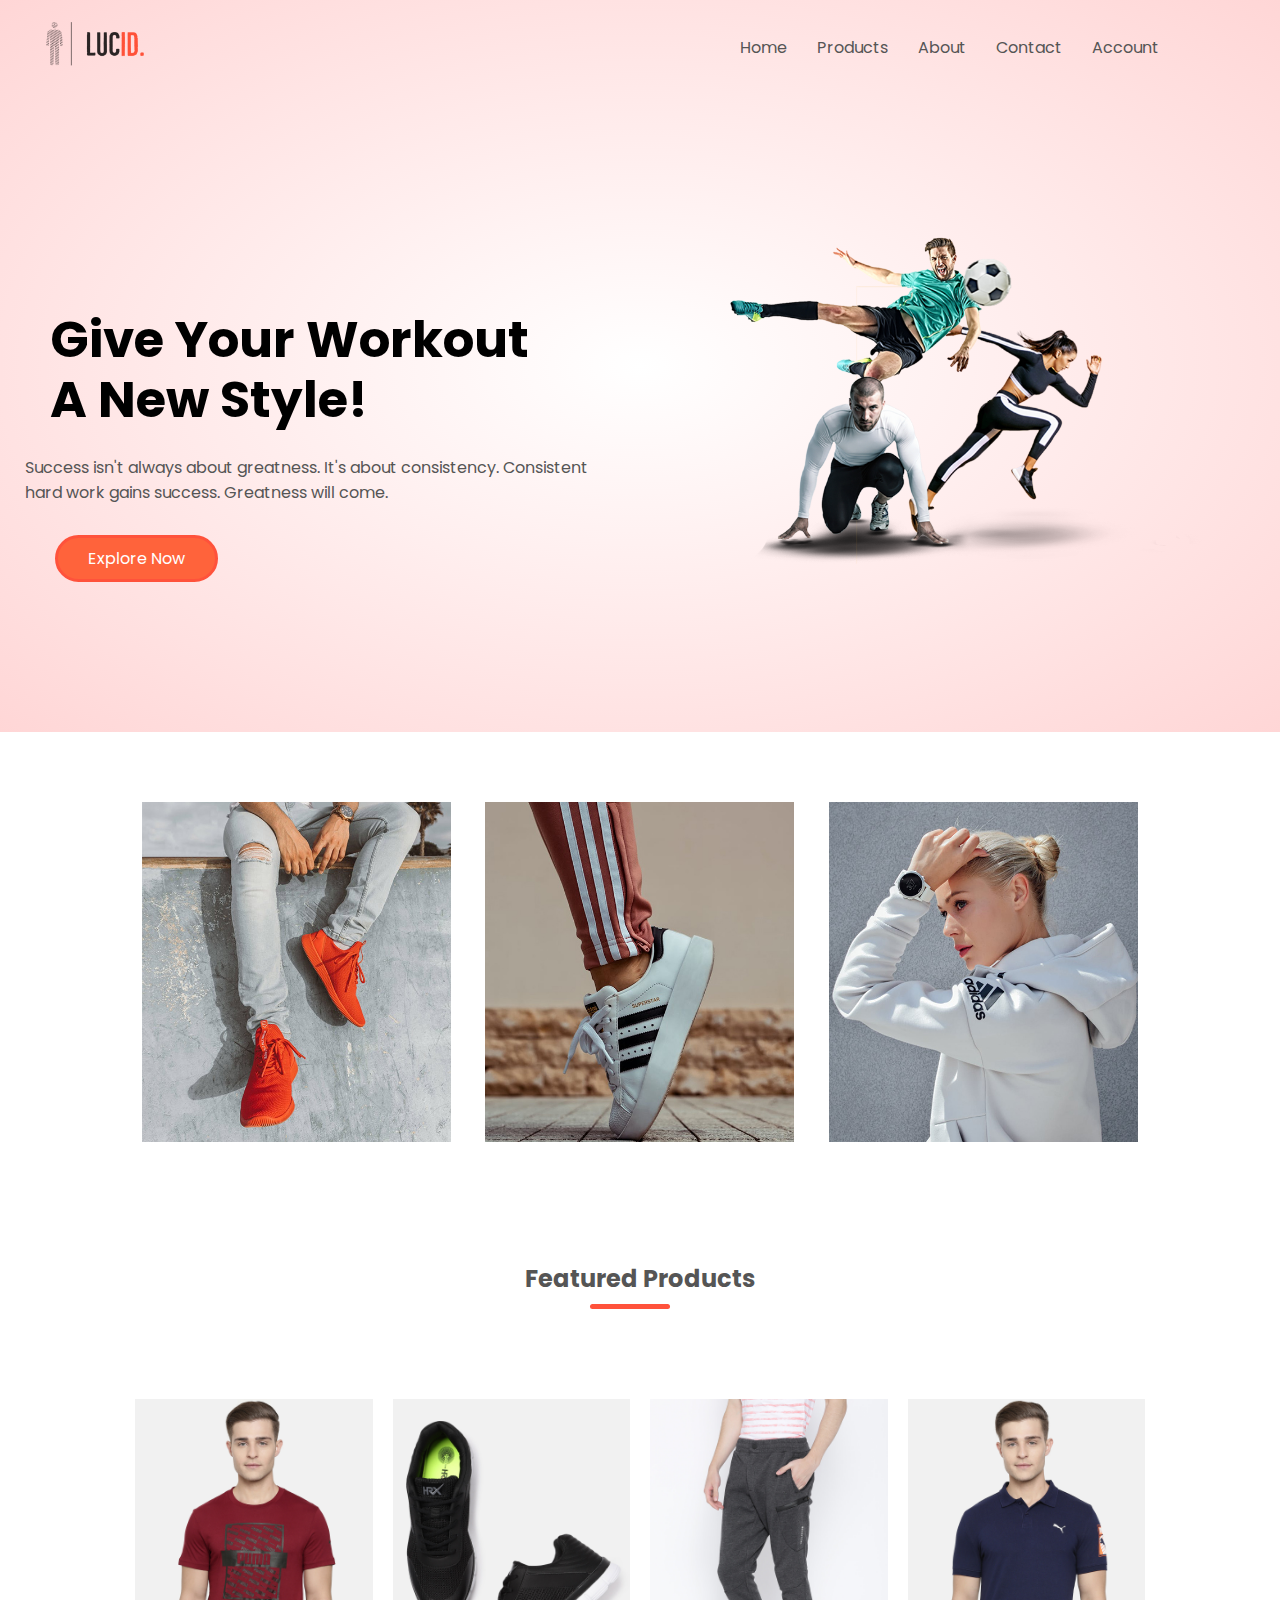
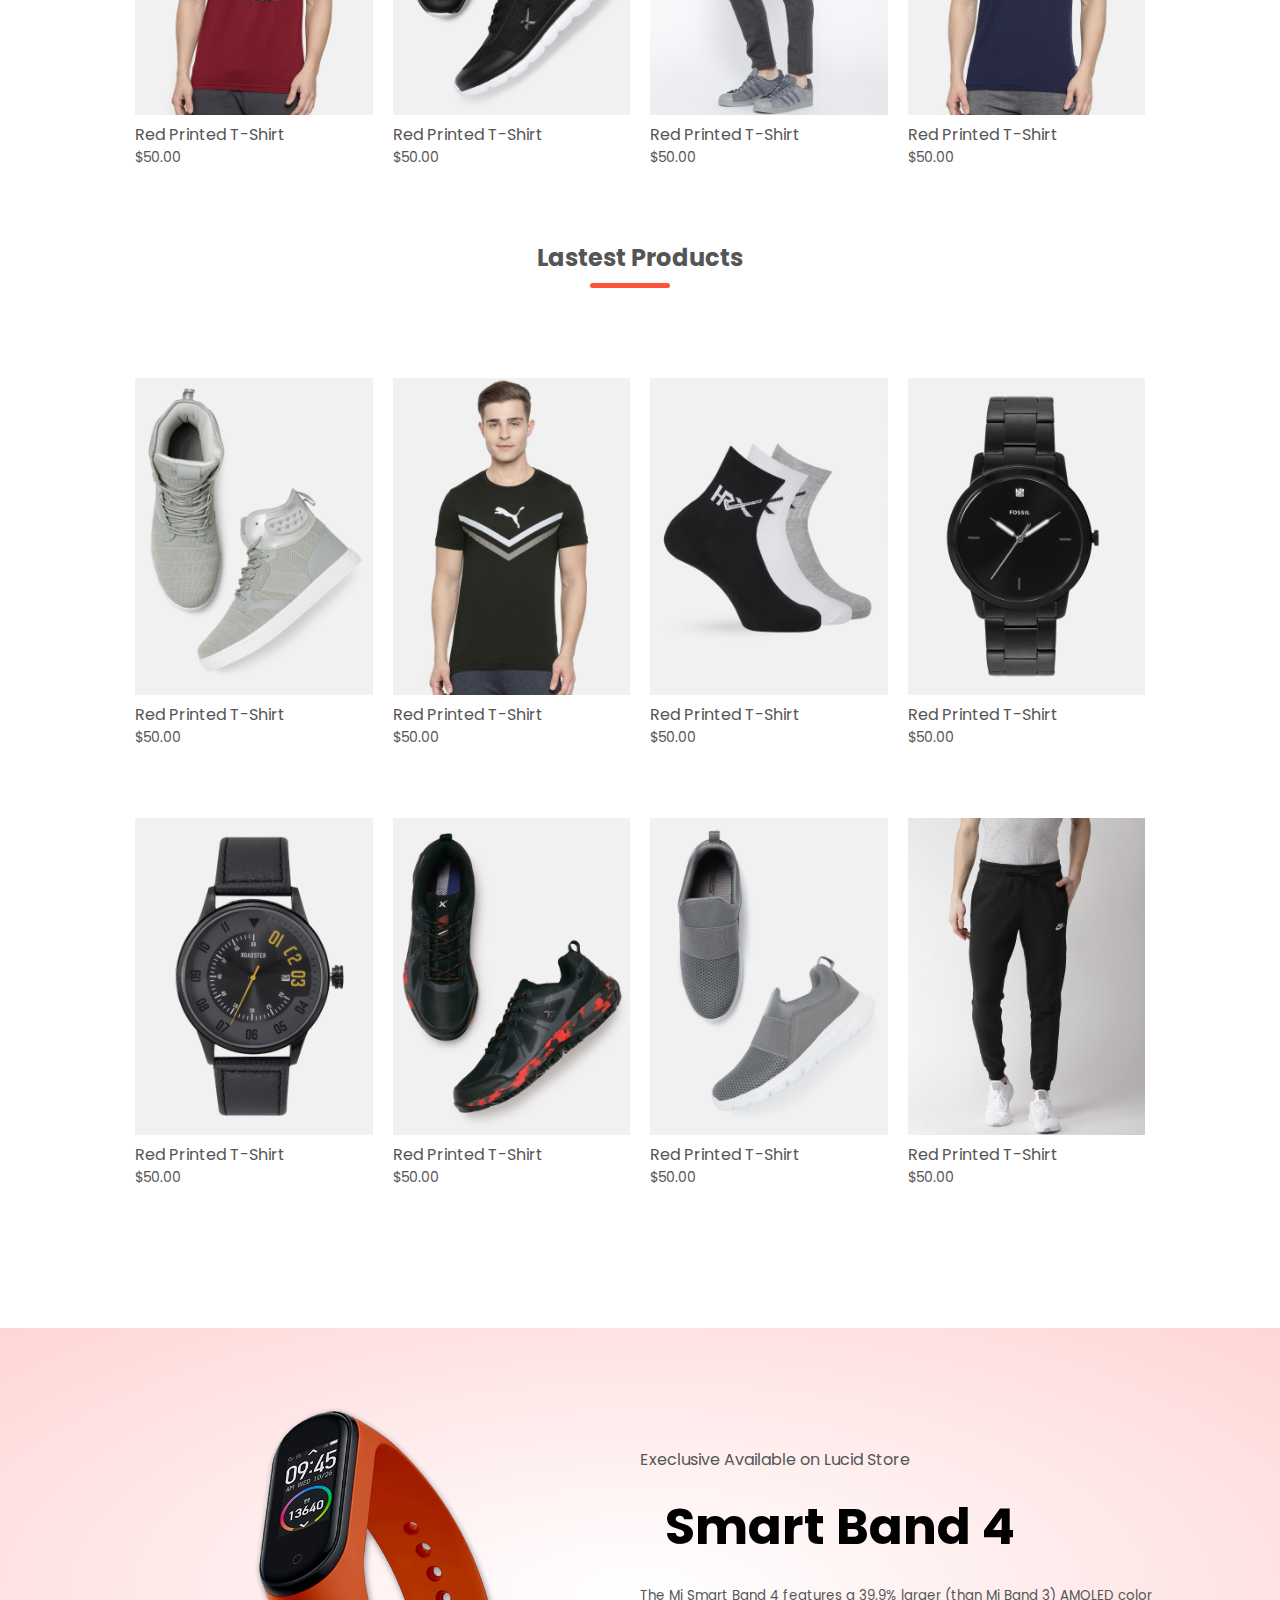
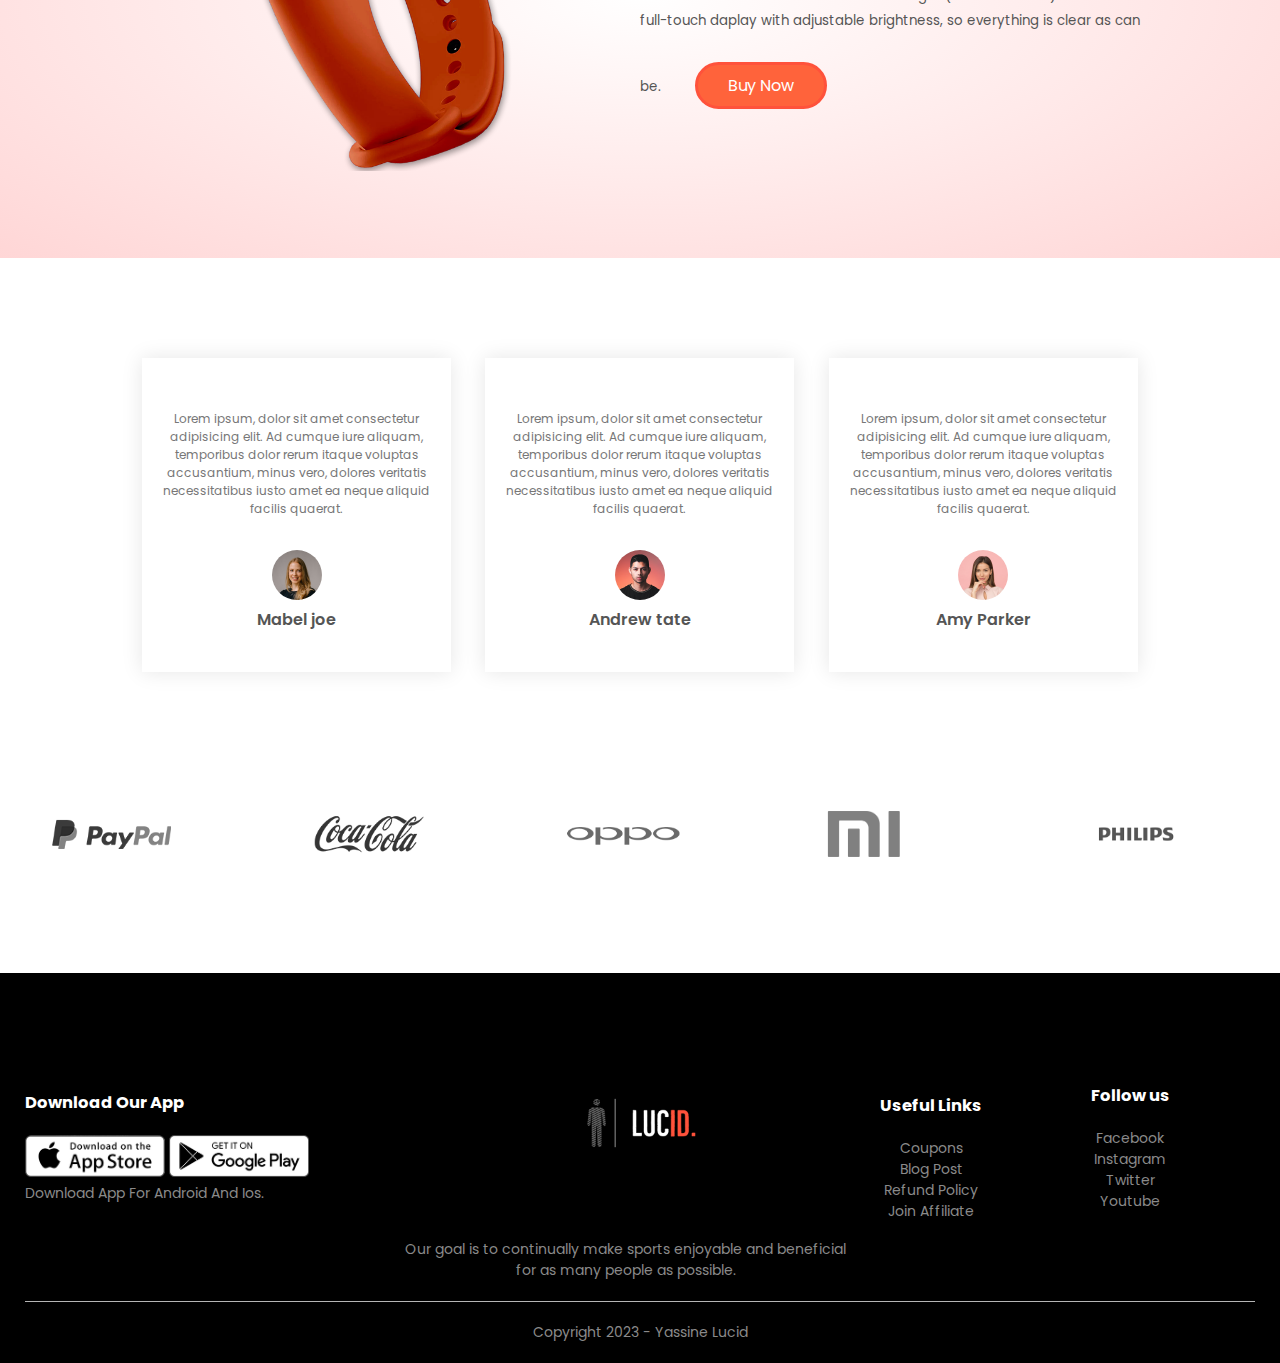
<file: index.html>
<!DOCTYPE html>
<html lang="en">
<head>
  <meta charset="UTF-8">
  <meta http-equiv="X-UA-Compatible" content="IE=edge">
  <meta name="viewport" content="width=device-width, initial-scale=1.0">
  <link rel="stylesheet" href="style.css">
  <link rel="stylesheet" href="https://cdnjs.cloudflare.com/ajax/libs/font-awesome/6.2.1/css/all.min.css" integrity="sha512-MV7K8+y+gLIBoVD59lQIYicR65iaqukzvf/nwasF0nqhPay5w/9lJmVM2hMDcnK1OnMGCdVK+iQrJ7lzPJQd1w==" crossorigin="anonymous" referrerpolicy="no-referrer" />
  <link rel="preconnect" href="https://fonts.googleapis.com"><link rel="preconnect" href="https://fonts.gstatic.com" crossorigin><link href="https://fonts.googleapis.com/css2?family=Josefin+Sans&family=Poppins:ital,wght@0,300;0,400;1,200&display=swap" rel="stylesheet">
  <meta name="vieport" content="width=device-width, initial-scal=1.0">
  <title>LUCID STORE| Ecommerce Website</title>
</head>
<body>
  <div class="header">
  <div class="container">
    <div class="navbar">
      <div class="logo">
        <a href="index.html"><img src="images/Lucid-1 (1) (1).png" alt="LUCID STORE"  class="logo"></a>
      </div>
      <nav>
        <ul id="menuitems">
          <li><a href="index.html">Home</a></li>
          <li><a href="products.html">Products</a></li>
          <li><a href="https://www.youtube.com/watch?v=dQw4w9WgXcQ">About</a></li>
          <li><a href="https://www.youtube.com/watch?v=dQw4w9WgXcQ">Contact</a></li>
          <li><a href="account.html">Account</a></li>
        </ul>
      </nav>
    <a href="cart.html"><i id="cart" class="fa-solid fa-cart-shopping"></i></a>
    <img src="images/menu.png" class="menu-icon" onclick="menutoggle()">

    </div>
    <div class="row">
      <div class="col-2">
        <h1>Give Your Workout <br>A New Style!</h1>
        <p>Success isn't always about greatness. It's about
          consistency. Consistent <br> hard work gains success. Greatness
          will come.</p>
          <a href="" class="btn">Explore Now</a>

      </div>
      <div class="col-2">
        <img src="images/image 1.png" alt="">
      </div>
    </div>
  </div>
</div>
<!--------- featured categories ------------->
<div class="categories">
 <div class="small-container">
  <div class="row">
    <div class="col-3">
      <img src="images/category-1.jpg" alt="">
    </div>
    <div class="col-3">
      <img src="images/category-2.jpg" alt="">
    </div>
    <div class="col-3">
      <img src="images/category-3.jpg" alt="">
    </div>
  </div>
 </div>
</div>
<!--------- featured products ------------->

  <div class="small-container">
    <h2 class="title">Featured Products</h2>
    <div class="row">
      <div class="col-4">
        
        <a href="product-details.html"><img src="images/product-1.jpg" alt=""></a>
        <h4>Red Printed T-Shirt</h4>
        <div class="rating"></div>
        <p>$50.00</p>
        <i class="fa fa-solid fa-star"></i>
        <i class=" fa fa-solid fa-star"></i>
        <i class=" fa fa-solid fa-star"></i>
        <i class="fa fa-solid fa-star"></i>
        <i class="fa fa-regular fa-star"></i>
  
      </div>

    <div class="col-4">
      <img src="images/product-2.jpg" alt="">
      <h4>Red Printed T-Shirt</h4>
      <div class="rating"></div>
      <p>$50.00</p>
      <i class="fa fa-solid fa-star"></i>
      <i class="fa fa-solid fa-star"></i>
      <i class="fa fa-solid fa-star"></i>
      <i class="fa fa-solid fa-star"></i>
      <i class="fa fa-regular fa-star"></i>

    </div>
    <div class="col-4">
      <img src="images/product-3.jpg" alt="">
      <h4>Red Printed T-Shirt</h4>
      <div class="rating"></div>
      <p>$50.00</p>
      <i class="fa fa-solid fa-star"></i>
      <i class="fa fa-solid fa-star"></i>
      <i class="fa fa-solid fa-star"></i>
      <i class="fa fa-solid fa-star"></i>
      <i class="fa fa-regular fa-star"></i>

    </div>
    <div class="col-4">
      <img src="images/product-4.jpg" alt="">
      <h4>Red Printed T-Shirt</h4>
      <div class="rating"></div>
      <p>$50.00</p>
      <i class="fa fa-solid fa-star"></i>
      <i class="fa fa-solid fa-star"></i>
      <i class="fa fa-solid fa-star"></i>
      <i class="fa fa-solid fa-star"></i>
      <i class="fa  fa-regular fa-star"></i>

    </div>
  </div>
  <h2 class="title" >Lastest Products</h2>
  <div class="row">
    <div class="col-4">
      <img src="images/product-5.jpg" alt="">
      <h4>Red Printed T-Shirt</h4>
      <div class="rating"></div>
      <p>$50.00</p>
      <i class="fa fa-solid fa-star"></i>
      <i class=" fa fa-solid fa-star"></i>
      <i class=" fa fa-solid fa-star"></i>
      <i class="fa fa-solid fa-star"></i>
      <i class="fa fa-regular fa-star"></i>

    </div>
    <div class="col-4">
      <img src="images/product-6.jpg" alt="">
      <h4>Red Printed T-Shirt</h4>
      <div class="rating"></div>
      <p>$50.00</p>
      <i class="fa fa-solid fa-star"></i>
      <i class="fa fa-solid fa-star"></i>
      <i class="fa fa-solid fa-star"></i>
      <i class="fa fa-solid fa-star"></i>
      <i class="fa fa-regular fa-star"></i>

    </div>
    <div class="col-4">
      <img src="images/product-7.jpg" alt="">
      <h4>Red Printed T-Shirt</h4>
      <div class="rating"></div>
      <p>$50.00</p>
      <i class="fa fa-solid fa-star"></i>
      <i class="fa fa-solid fa-star"></i>
      <i class="fa fa-solid fa-star"></i>
      <i class="fa fa-solid fa-star"></i>
      <i class="fa fa-regular fa-star"></i>

    </div>
    <div class="col-4">
      <img src="images/product-8.jpg" alt="">
      <h4>Red Printed T-Shirt</h4>
      <div class="rating"></div>
      <p>$50.00</p>
      <i class="fa fa-solid fa-star"></i>
      <i class="fa fa-solid fa-star"></i>
      <i class="fa fa-solid fa-star"></i>
      <i class="fa fa-solid fa-star"></i>
      <i class="fa  fa-regular fa-star"></i>

    </div>
    <div class="row">
      <div class="col-4">
        <img src="images/product-9.jpg" alt="">
        <h4>Red Printed T-Shirt</h4>
        <div class="rating"></div>
        <p>$50.00</p>
        <i class="fa fa-solid fa-star"></i>
        <i class=" fa fa-solid fa-star"></i>
        <i class=" fa fa-solid fa-star"></i>
        <i class="fa fa-solid fa-star"></i>
        <i class="fa fa-regular fa-star"></i>
  
      </div>
      <div class="col-4">
        <img src="images/product-10.jpg" alt="">
        <h4>Red Printed T-Shirt</h4>
        <div class="rating"></div>
        <p>$50.00</p>
        <i class="fa fa-solid fa-star"></i>
        <i class="fa fa-solid fa-star"></i>
        <i class="fa fa-solid fa-star"></i>
        <i class="fa fa-solid fa-star"></i>
        <i class="fa fa-regular fa-star"></i>
  
      </div>
      <div class="col-4">
        <img src="images/product-11.jpg" alt="">
        <h4>Red Printed T-Shirt</h4>
        <div class="rating"></div>
        <p>$50.00</p>
        <i class="fa fa-solid fa-star"></i>
        <i class="fa fa-solid fa-star"></i>
        <i class="fa fa-solid fa-star"></i>
        <i class="fa fa-solid fa-star"></i>
        <i class="fa fa-regular fa-star"></i>
  
      </div>
      <div class="col-4">
        <img src="images/product-12.jpg" alt="">
        <h4>Red Printed T-Shirt</h4>
        <div class="rating"></div>
        <p>$50.00</p>
        <i class="fa fa-solid fa-star"></i>
        <i class="fa fa-solid fa-star"></i>
        <i class="fa fa-solid fa-star"></i>
        <i class="fa fa-solid fa-star"></i>
        <i class="fa  fa-regular fa-star"></i>
  
      </div>
    </div>
  </div>
</div>
<!------offer-------->
<div class="offer">
  <div class="small-container">
    <div class="row">
      <div class="col-2">
        <img src="images/exclusive.png" class="offer-img">
      </div>
      <div class="col-2">
        <p>Execlusive Available on Lucid Store</p>
        <h1>Smart Band 4</h1>
        <small>The Mi Smart Band 4 features a 39.9% larger (than Mi Band 3) AMOLED color
          full-touch daplay with adjustable brightness, so everything is clear as can be.</small>
          <a href=""class="btn">Buy Now <i class="fa-solid fa-arrow-right" id="arrw"></i></a>
     </div>
    </div>
  </div>
</div>
<!----tetimonial------->
<div class="tetimonial">
  <div class="small-container">
    <div class="row">
      <div class="col-3">
        <i class="fa-solid fa-quote-left"></i>
        <p>Lorem ipsum, dolor sit amet consectetur adipisicing elit. Ad cumque iure aliquam, temporibus dolor rerum itaque voluptas accusantium, minus vero, dolores veritatis necessitatibus iusto amet ea neque aliquid facilis quaerat.</p>
        <div class="rating">
        
        <i class="fa fa-solid fa-star"></i>
        <i class="fa fa-solid fa-star"></i>
        <i class="fa fa-solid fa-star"></i>
        <i class="fa fa-solid fa-star"></i>
        <i class="fa  fa-regular fa-star"></i>
      </div>
      <img src="images/user-1.png" alt="">
      <h3>Mabel joe</h3>
      </div>
      <div class="col-3">
        <i class="fa-solid fa-quote-left"></i>
        <p>Lorem ipsum, dolor sit amet consectetur adipisicing elit. Ad cumque iure aliquam, temporibus dolor rerum itaque voluptas accusantium, minus vero, dolores veritatis necessitatibus iusto amet ea neque aliquid facilis quaerat.</p>
        <div class="rating">
        <i class="fa fa-solid fa-star"></i>
        <i class="fa fa-solid fa-star"></i>
        <i class="fa fa-solid fa-star"></i>
        <i class="fa fa-solid fa-star"></i>
        <i class="fa-solid fa-star-half-stroke"></i>
      </div>
      <img src="images/user-2.png" alt="">
      <h3>Andrew tate</h3>
      </div>
      <div class="col-3">
        <i class="fa-solid fa-quote-left"></i>
        <p>Lorem ipsum, dolor sit amet consectetur adipisicing elit. Ad cumque iure aliquam, temporibus dolor rerum itaque voluptas accusantium, minus vero, dolores veritatis necessitatibus iusto amet ea neque aliquid facilis quaerat.</p>
        <div class="rating">
        <i class="fa fa-solid fa-star"></i>
        <i class="fa fa-solid fa-star"></i>
        <i class="fa fa-solid fa-star"></i>
        <i class="fa fa-solid fa-star"></i>
        <i class="fa fa-solid fa-star"></i>
      </div>
      <img src="images/user-3.png" alt="">
      <h3>Amy Parker</h3>
      </div>
      
      </div>
    </div>
  </div>
<!-----brands---->
<div class="brands">
  <div class="smalm-container">
    <div class="row">
      <div class="col-5">
        <img src="images/logo-paypal.png" alt="" class=H>
      </div>
      <div class="col-5">
        <img src="images/logo-coca-cola.png" class="b"  >
      </div>
      <div class="col-5">
        <img src="images/logo-oppo.png" alt="" class="H" >
      </div>
      <div class="col-5">
        <img src="images/xiaomi-33325.png" class="d"   >
      </div>
      <div class="col-5">
        <img src="images/logo-philips.png" class="H"  >
      </div>
    </div>
  </div>
</div>
</div>
<!-------footer-->
<div class="footer">
  <div class="container">
    <div class="row">
      <div class="footer-col-1">
        <h3>Download Our App</h3>
        <div class="app-logo">
          <img src="images/app-store.png" alt="">
          <img src="images/play-store.png" alt="">
        </div>
        <p>Download App For Android And Ios.</p>

      </div>
      <div class="footer-col-2">
        
        <img src="images/Lucid-1 (2).png" width="300px">
        <p>Our goal is to continually make sports enjoyable and beneficial for as many people as possible.</p>

      </div>
      <div class="footer-col-3">
        <h3>Useful Links
        </h3>
        
        <ul>
          <li>Coupons</li>
          <li>Blog Post</li>
          <li>Refund Policy </li>
          <li>Join Affiliate</li>
        </ul>

      </div>
      <div class="footer-col-4">
        <h3>Follow us</h3>
        
        <ul>
          <li>Facebook</li>
          <li>Instagram</li>
          <li>Twitter </li>
          <li>Youtube</li>
        </ul>
      </div>
       <hr width="100%">
      <p class="copyright">Copyright 2023 - Yassine Lucid</p>
    </div>
  </div>

</div>
<!------js toggel menu-->
<script>
  var menuitems = document.getElementById("menuitems");
  menuitems.style.maxHeight ="0px";
  function menutoggle(){
    if (menuitems.style.maxHeight=="0px") {
      menuitems.style.maxHeight ="200px"
      
    }
    else{
      menuitems.style.maxHeight ="0px"
    }
  }
</script>
</body>
</html>
</file>
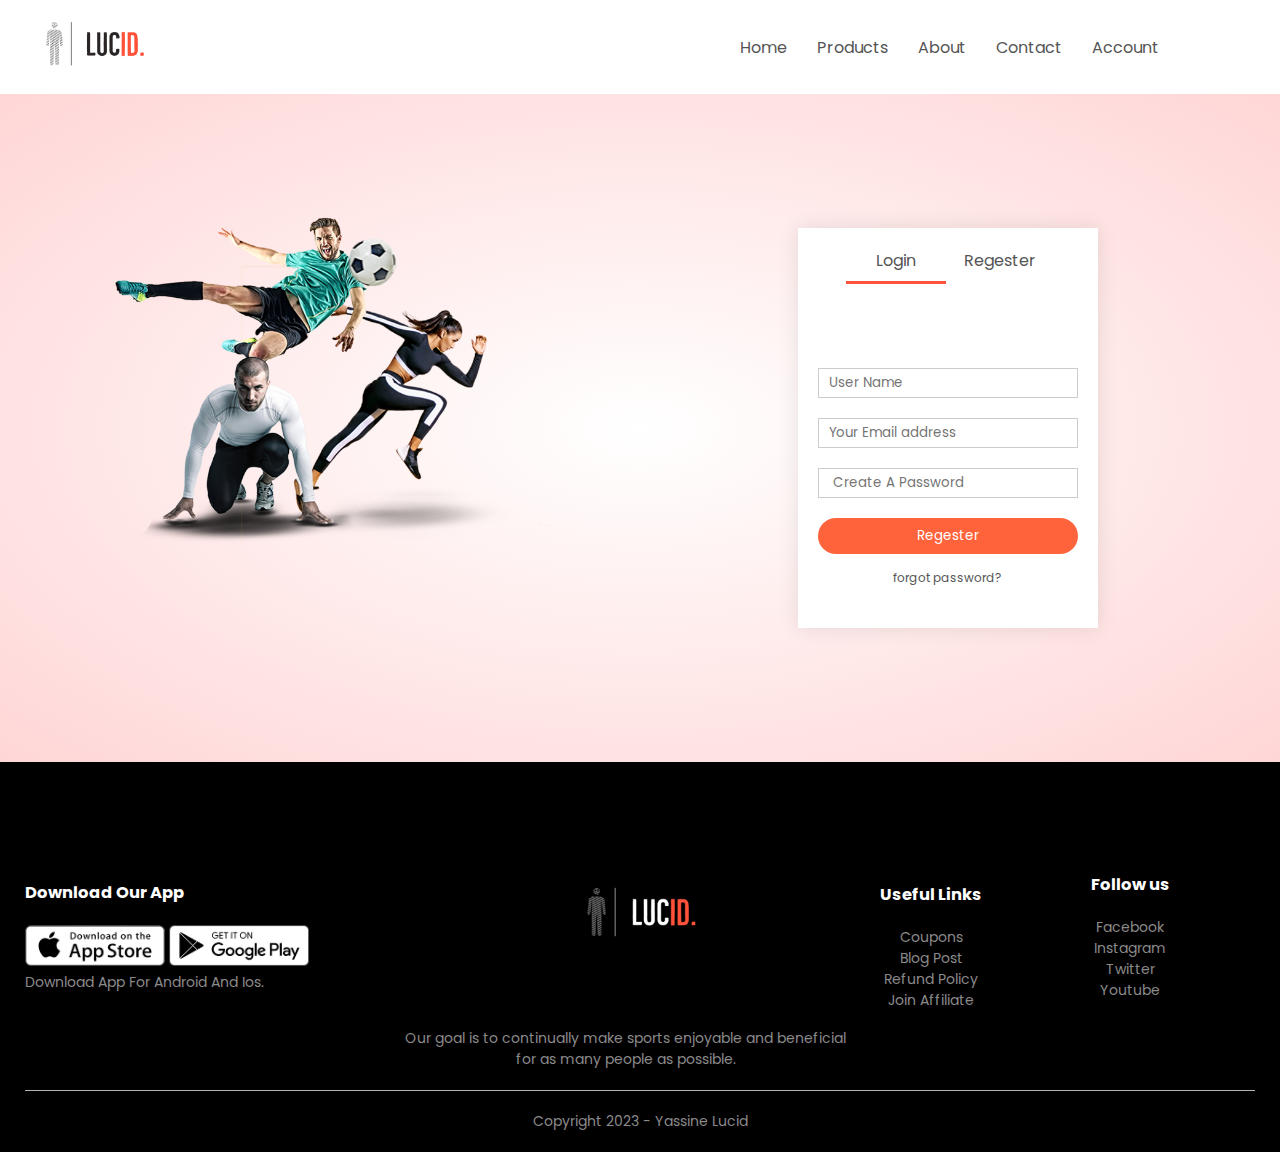
<file: account.html>
<!DOCTYPE html>
<html lang="en">
<head>
  <meta charset="UTF-8">
  <meta http-equiv="X-UA-Compatible" content="IE=edge">
  <meta name="viewport" content="width=device-width, initial-scale=1.0">
  <link rel="stylesheet" href="style.css">
  <link rel="stylesheet" href="https://cdnjs.cloudflare.com/ajax/libs/font-awesome/6.2.1/css/all.min.css" integrity="sha512-MV7K8+y+gLIBoVD59lQIYicR65iaqukzvf/nwasF0nqhPay5w/9lJmVM2hMDcnK1OnMGCdVK+iQrJ7lzPJQd1w==" crossorigin="anonymous" referrerpolicy="no-referrer" />
  <link rel="preconnect" href="https://fonts.googleapis.com"><link rel="preconnect" href="https://fonts.gstatic.com" crossorigin><link href="https://fonts.googleapis.com/css2?family=Josefin+Sans&family=Poppins:ital,wght@0,300;0,400;1,200&display=swap" rel="stylesheet">
  <meta name="vieport" content="width=device-width, initial-scal=1.0">
  <title>All Pruducts| Ecommerce Website</title>
</head>
<body>

  <div class="container">
    <div class="navbar">
      <div class="logo">
        <a href="index.html"><img src="images/Lucid-1 (1) (1).png" alt="LUCID STORE"  class="logo"></a>
      </div>
      <nav>
        <ul id="menuitems">
            <li><a href="index.html">Home</a></li>
            <li><a href="products.html">Products</a></li>
            <li><a href="https://www.youtube.com/watch?v=dQw4w9WgXcQ">About</a></li>
            <li><a href="https://www.youtube.com/watch?v=dQw4w9WgXcQ">Contact</a></li>
            <li><a href="account.html">Account</a></li>
        </ul>
      </nav>
      <a href="cart.html"><i id="cart" class="fa-solid fa-cart-shopping"></i></a>
    <img src="images/menu.png" class="menu-icon" onclick="menutoggle()">

    </div>
    
  </div>
 <!-------account page-->
 <div class="account-page">
    <div class="container">
        <div class="row">
            <div class="col-2">
                <img src="images/image 1.png" alt="">
            </div>
            <div class="col-2">
                <div class="form-container">
                    <div class="form-btn">
                        <span onclick="login()">Login</span>
                        <span onclick="regester()">Regester</span>
                        <hr id="indicator">
                    </div>
                    <form id="Login">
                        <input type="text" placeholder="User Name">
                        <input type="password" placeholder=" Password">
                        <button type="submit" class="btn"> Login</button>
                        <a href="">forgot password?</a>
                    </form>
                    <form id="Regester">
                        <input type="text" placeholder="User Name">
                        <input type="email" placeholder="Your Email address">
                        <input type="password" placeholder=" Create A Password">
                        <button type="submit" class="btn"> Regester</button>
                        <a href="">forgot password?</a>
                    </form>

                </div>
            </div>



        </div>
    </div>
 </div>
  
<!-------footer-->
<div class="footer">
  <div class="container">
    <div class="row">
      <div class="footer-col-1">
        <h3>Download Our App</h3>
        <div class="app-logo">
          <img src="images/app-store.png" alt="">
          <img src="images/play-store.png" alt="">
        </div>
        <p>Download App For Android And Ios.</p>

      </div>
      <div class="footer-col-2">
        
        <img src="images/Lucid-1 (2).png" width="300px">
        <p>Our goal is to continually make sports enjoyable and beneficial for as many people as possible.</p>

      </div>
      <div class="footer-col-3">
        <h3>Useful Links
        </h3>
        
        <ul>
          <li>Coupons</li>
          <li>Blog Post</li>
          <li>Refund Policy </li>
          <li>Join Affiliate</li>
        </ul>

      </div>
      <div class="footer-col-4">
        <h3>Follow us</h3>
        
        <ul>
          <li>Facebook</li>
          <li>Instagram</li>
          <li>Twitter </li>
          <li>Youtube</li>
        </ul>
      </div>
       <hr width="100%">
      <p class="copyright">Copyright 2023 - Yassine Lucid</p>
    </div>
  </div>

</div>
<!------js toggel menu-->
<script>
  var menuitems = document.getElementById("menuitems");
  menuitems.style.maxHeight ="0px";
  function menutoggle(){
    if (menuitems.style.maxHeight=="0px") {
      menuitems.style.maxHeight ="200px"
      
    }
    else{
      menuitems.style.maxHeight ="0px"
    }
  }
</script>
<!------js for product gallery-->
<script>
    var productsImg = document.getElementById("productsImg");
    var smallImg = document.getElementsByClassName("small-img");
    smallImg[0].onclick = function()
    {
        productsImg.src = smallImg[0].src;
    }
    smallImg[1].onclick = function()
    {
        productsImg.src = smallImg[1].src;
    }
    smallImg[2].onclick = function()
    {
        productsImg.src = smallImg[2].src;

    }
    smallImg[3].onclick = function()
    {
        productsImg.src = smallImg[3].src;
    }
    
    
</script>
<!-----js toggel form-->
<script>
    var LoginForm = document.getElementById("Login");
    var RegForm = document.getElementById("Regester");
    var Indicator = document.getElementById("indicator");
        function regester(){
            RegForm.style.transform = "translateX(0px)"
            LoginForm.style.transform = "translateX(0px)"
            Indicator.style.transform = "translateX(100px)"
        }
        function login(){
            RegForm.style.transform = "translateX(300px)"
            LoginForm.style.transform = "translateX(300px)"
            Indicator.style.transform = "translateX(0px)"
        }

</script>
</body>
</html>
</file>
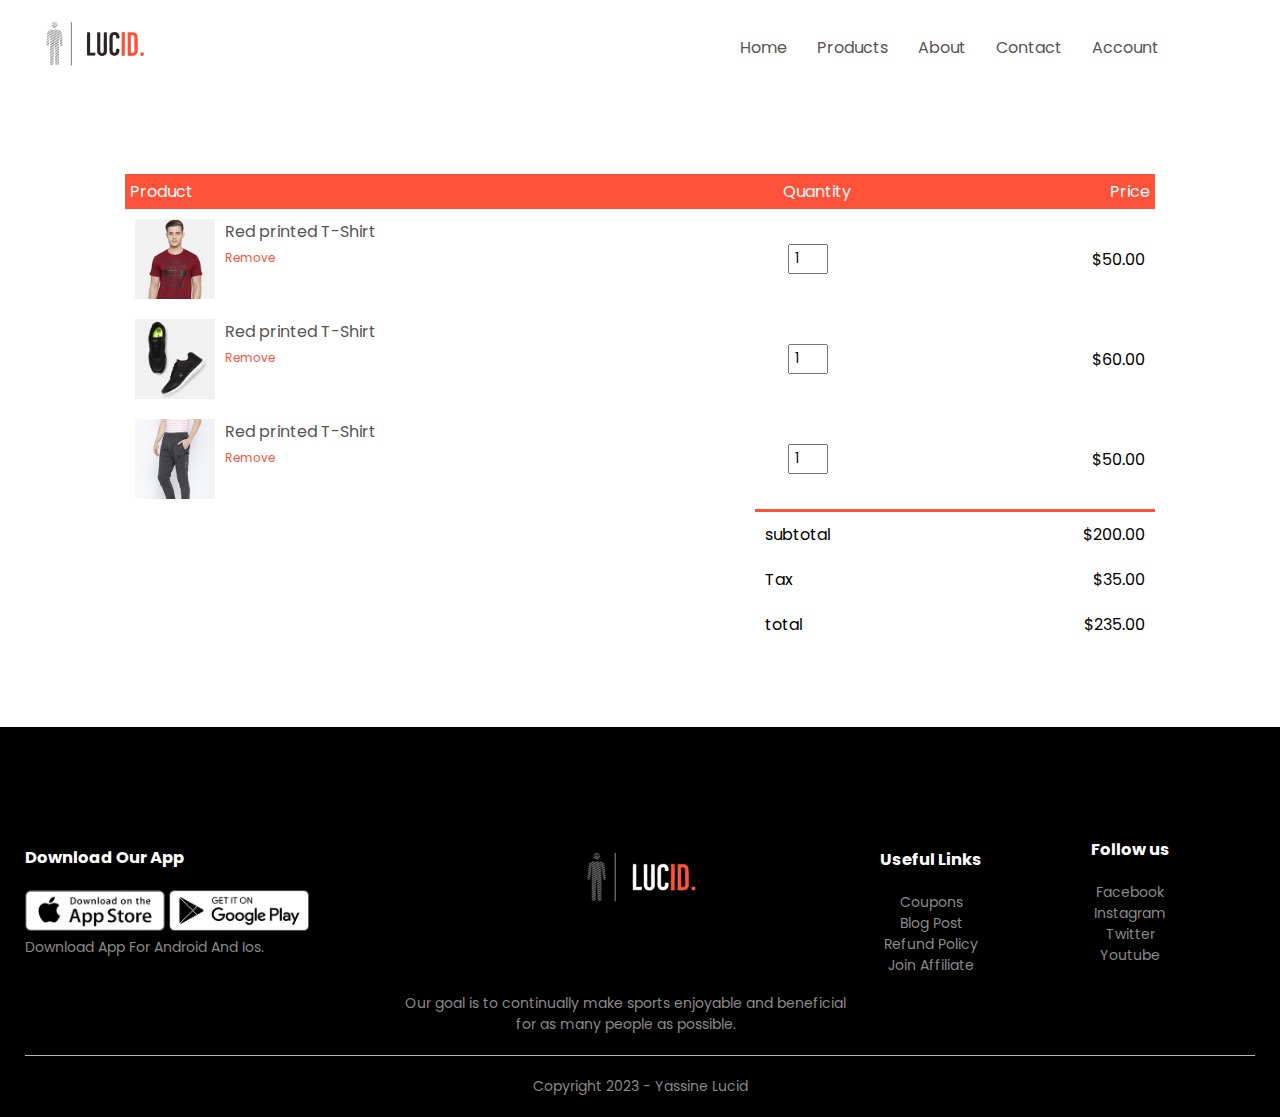
<file: cart.html>
<!DOCTYPE html>
<html lang="en">
<head>
  <meta charset="UTF-8">
  <meta http-equiv="X-UA-Compatible" content="IE=edge">
  <meta name="viewport" content="width=device-width, initial-scale=1.0">
  <link rel="stylesheet" href="style.css">
  <link rel="stylesheet" href="https://cdnjs.cloudflare.com/ajax/libs/font-awesome/6.2.1/css/all.min.css" integrity="sha512-MV7K8+y+gLIBoVD59lQIYicR65iaqukzvf/nwasF0nqhPay5w/9lJmVM2hMDcnK1OnMGCdVK+iQrJ7lzPJQd1w==" crossorigin="anonymous" referrerpolicy="no-referrer" />
  <link rel="preconnect" href="https://fonts.googleapis.com"><link rel="preconnect" href="https://fonts.gstatic.com" crossorigin><link href="https://fonts.googleapis.com/css2?family=Josefin+Sans&family=Poppins:ital,wght@0,300;0,400;1,200&display=swap" rel="stylesheet">
  <meta name="vieport" content="width=device-width, initial-scal=1.0">
  <title>All Pruducts| Ecommerce Website</title>
</head>
<body>

  <div class="container">
    <div class="navbar">
      <div class="logo">
        <a href="index.html"><img src="/images/Lucid-1 (1) (1).png" alt="LUCID STORE"  class="logo"></a>
      </div>
      <nav>
        <ul id="menuitems">
            <li><a href="index.html">Home</a></li>
            <li><a href="products.html">Products</a></li>
            <li><a href="https://www.youtube.com/watch?v=dQw4w9WgXcQ">About</a></li>
            <li><a href="https://www.youtube.com/watch?v=dQw4w9WgXcQ">Contact</a></li>
            <li><a href="account.html">Account</a></li>
      </nav>
      <a href="cart.html"><i id="cart" class="fa-solid fa-cart-shopping"></i></a>
    <img src="images/menu.png" class="menu-icon" onclick="menutoggle()">

    </div>
    
  </div>
  <!-------cart details-->
  <div class="small-container cart-page">
    <table>
        <tr>
            <th>Product</th>
            <th>Quantity</th>
            <th>Price</th>
        </tr>
        <tr>
            <td>
                <div class="cart-info">
                    <img src="images/buy-1.jpg" alt="">
                    <div>
                        <p>Red printed T-Shirt</p>
                        <a href="">Remove</a>
                    </div>
                </div>
            </td>
            <td> <input type="number" value="1"></td>
            <td>$50.00</td>
        </tr>
        <tr>
            <td>
                <div class="cart-info">
                    <img src="images/buy-2.jpg" alt="">
                    <div>
                        <p>Red printed T-Shirt</p>
                        <a href="">Remove</a>
                    </div>
                </div>
            </td>
            <td> <input type="number" value="1"></td>
            <td>$60.00</td>
        </tr>
        <tr>
            <td>
                <div class="cart-info">
                    <img src="images/buy-3.jpg" alt="">
                    <div>
                        <p>Red printed T-Shirt</p>
                        <a href="">Remove</a>
                    </div>
                </div>
            </td>
            <td> <input type="number" value="1"></td>
            <td>$50.00</td>
        </tr>
    </table>
    <div class="total-prix">
        <table>
            <tr>
                <td>subtotal</td>
                <td>$200.00</td>
            </tr>
            <tr>
                <td>Tax</td>
                <td>$35.00</td>
            </tr>
            <tr>
                <td>total</td>
                <td>$235.00</td>
            </tr>
        </table>

    </div>
  </div>
  
<!-------footer-->
<div class="footer">
  <div class="container">
    <div class="row">
      <div class="footer-col-1">
        <h3>Download Our App</h3>
        <div class="app-logo">
          <img src="images/app-store.png" alt="">
          <img src="images/play-store.png" alt="">
        </div>
        <p>Download App For Android And Ios.</p>

      </div>
      <div class="footer-col-2">
        
        <img src="images/Lucid-1 (2).png" width="300px">
        <p>Our goal is to continually make sports enjoyable and beneficial for as many people as possible.</p>

      </div>
      <div class="footer-col-3">
        <h3>Useful Links
        </h3>
        
        <ul>
          <li>Coupons</li>
          <li>Blog Post</li>
          <li>Refund Policy </li>
          <li>Join Affiliate</li>
        </ul>

      </div>
      <div class="footer-col-4">
        <h3>Follow us</h3>
        
        <ul>
          <li>Facebook</li>
          <li>Instagram</li>
          <li>Twitter </li>
          <li>Youtube</li>
        </ul>
      </div>
       <hr width="100%">
      <p class="copyright">Copyright 2023 - Yassine Lucid</p>
    </div>
  </div>

</div>
<!------js toggel menu-->
<script>
  var menuitems = document.getElementById("menuitems");
  menuitems.style.maxHeight ="0px";
  function menutoggle(){
    if (menuitems.style.maxHeight=="0px") {
      menuitems.style.maxHeight ="200px"
      
    }
    else{
      menuitems.style.maxHeight ="0px"
    }
  }
</script>
<!------js for product gallery-->
<script>
    var productsImg = document.getElementById("productsImg");
    var smallImg = document.getElementsByClassName("small-img");
    smallImg[0].onclick = function()
    {
        productsImg.src = smallImg[0].src;
    }
    smallImg[1].onclick = function()
    {
        productsImg.src = smallImg[1].src;
    }
    smallImg[2].onclick = function()
    {
        productsImg.src = smallImg[2].src;

    }
    smallImg[3].onclick = function()
    {
        productsImg.src = smallImg[3].src;
    }
    
    
</script>
</body>
</html>
</file>
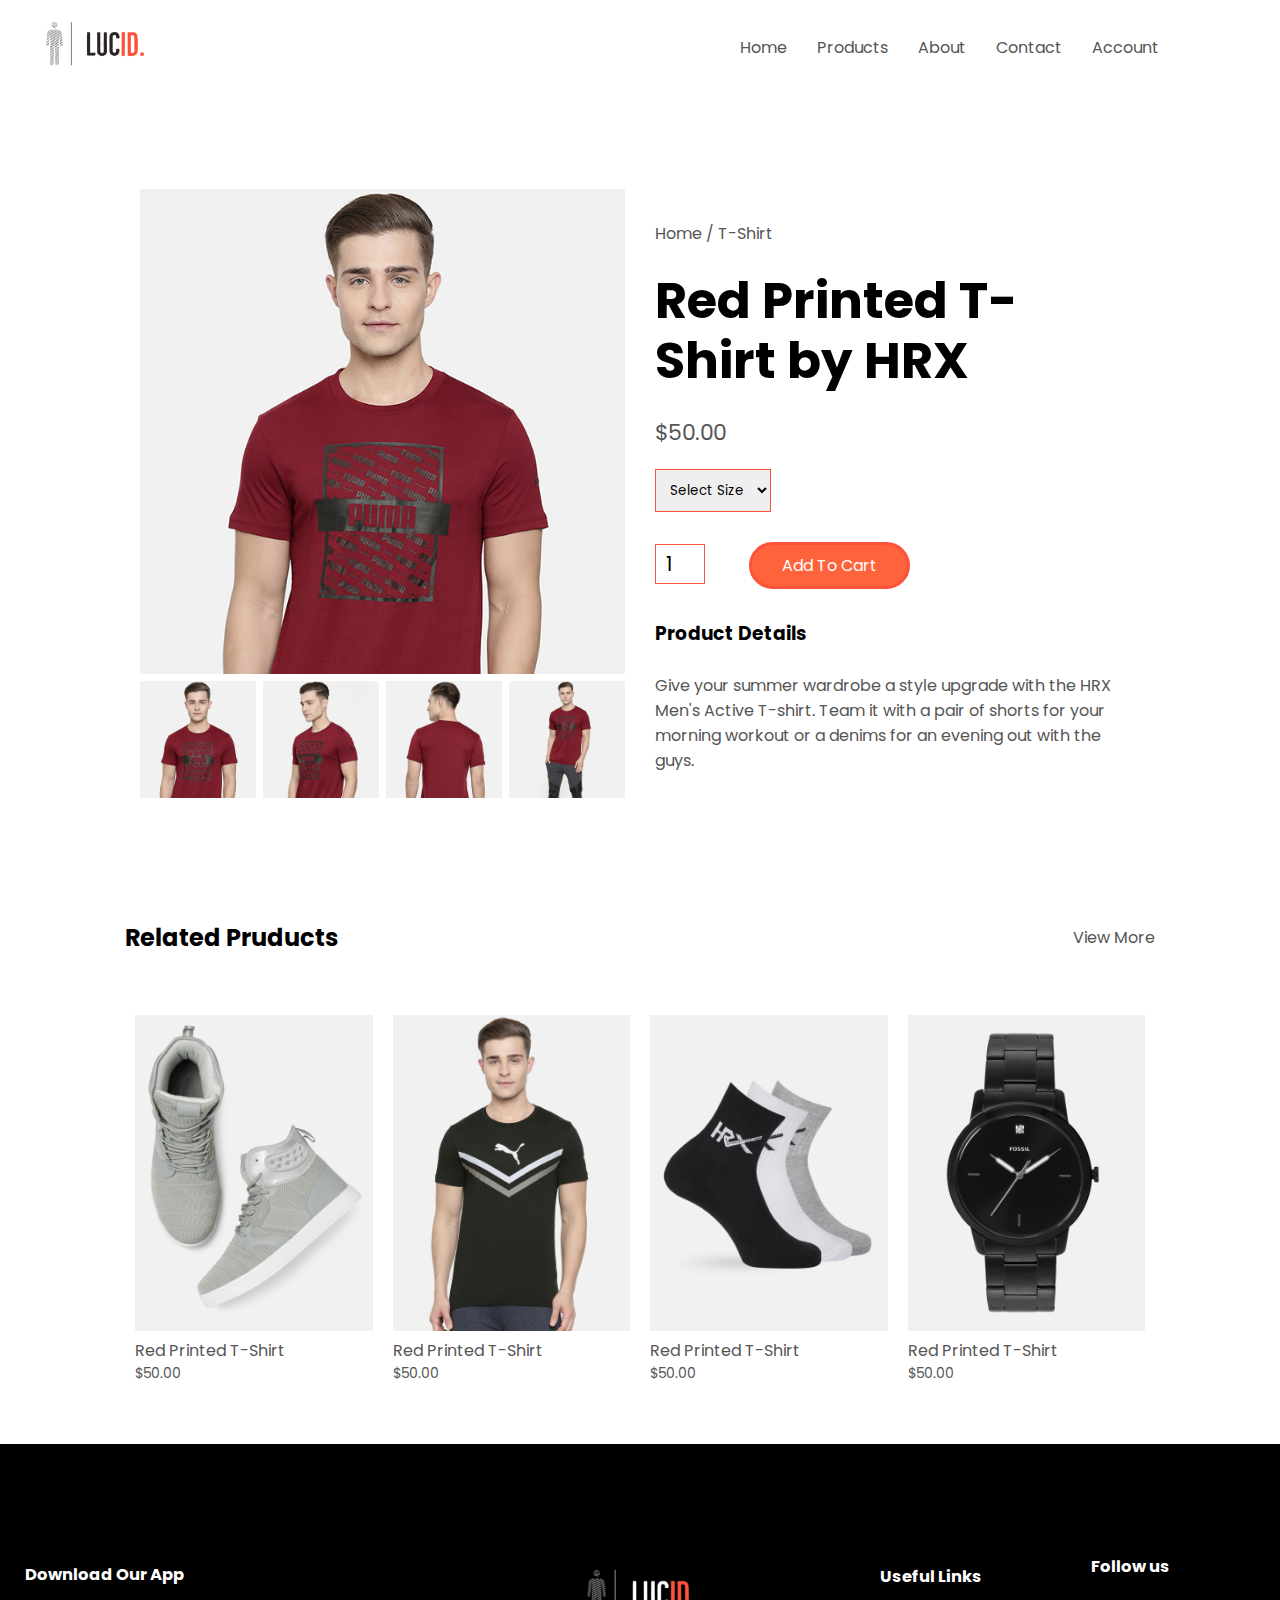
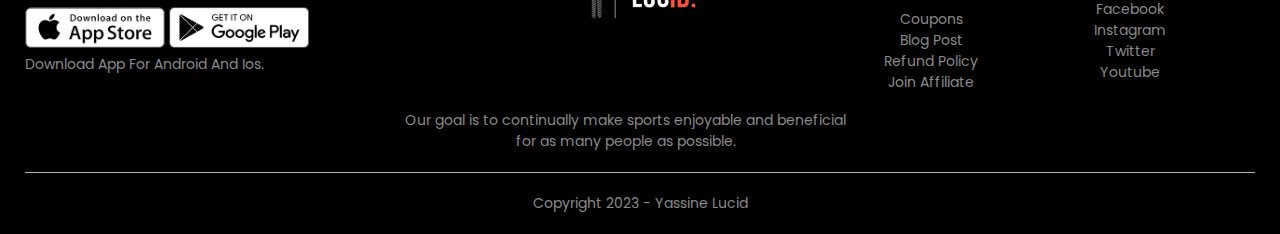
<file: product-details.html>
<!DOCTYPE html>
<html lang="en">
<head>
  <meta charset="UTF-8">
  <meta http-equiv="X-UA-Compatible" content="IE=edge">
  <meta name="viewport" content="width=device-width, initial-scale=1.0">
  <link rel="stylesheet" href="style.css">
  <link rel="stylesheet" href="https://cdnjs.cloudflare.com/ajax/libs/font-awesome/6.2.1/css/all.min.css" integrity="sha512-MV7K8+y+gLIBoVD59lQIYicR65iaqukzvf/nwasF0nqhPay5w/9lJmVM2hMDcnK1OnMGCdVK+iQrJ7lzPJQd1w==" crossorigin="anonymous" referrerpolicy="no-referrer" />
  <link rel="preconnect" href="https://fonts.googleapis.com"><link rel="preconnect" href="https://fonts.gstatic.com" crossorigin><link href="https://fonts.googleapis.com/css2?family=Josefin+Sans&family=Poppins:ital,wght@0,300;0,400;1,200&display=swap" rel="stylesheet">
  <meta name="vieport" content="width=device-width, initial-scal=1.0">
  <title>All Pruducts| Ecommerce Website</title>
</head>
<body>

  <div class="container">
    <div class="navbar">
      <div class="logo">
        <a href="index.html"><img src="images/Lucid-1 (1) (1).png" alt="LUCID STORE"  class="logo"></a>
      </div>
      <nav>
        <ul id="menuitems">
            <li><a href="/index.html">Home</a></li>
            <li><a href="products.html">Products</a></li>
            <li><a href="https://www.youtube.com/watch?v=dQw4w9WgXcQ">About</a></li>
            <li><a href="https://www.youtube.com/watch?v=dQw4w9WgXcQ">Contact</a></li>
            <li><a href="account.html">Account</a></li>
        </ul>
      </nav>
      <a href="cart.html"><i id="cart" class="fa-solid fa-cart-shopping"></i></a>
    <img src="images/menu.png" class="menu-icon" onclick="menutoggle()">

    </div>
    
  </div>
  <!--------------product details------------->
  <div class="small-container single-product">
    <div class="row">
        <div class="col-2">
            <img src="images/gallery-1.jpg" width="100%" id="productsImg">
            <div class="small-img-row">
                <div class="small-img-col">
                    <img src="images/gallery-1.jpg" width="100%" class="small-img">

                </div>
                <div class="small-img-col">
                    <img src="images/gallery-2.jpg" width="100%" class="small-img">
                </div>
                <div class="small-img-col">
                    <img src="images/gallery-3.jpg" width="100%" class="small-img"> 
                </div>
                <div class="small-img-col">
                    <img src="images/gallery-4.jpg" width="100%" class="small-img">
                </div>

            </div>
        </div>
        <div class="col-2">
            <p>Home / T-Shirt</p>
            <h1>Red Printed T-Shirt by HRX</h1>
            <h4>$50.00</h4>
            <select >
                <option >Select Size</option>
                <option >XXL</option>
                <option >XL</option>
                <option >Larg</option>
                <option >Medium</option>
                <option >Small</option>
            </select>
            <input type="number" value="1">
            <a href="" class="btn">Add To Cart</a>
            <h3>Product Details</h3><i class="fa-solid fa-indent"></i>
            <p>Give your summer wardrobe a style upgrade with the HRX
                Men's Active T-shirt. Team it with a pair of shorts for
                your morning workout or a denims for an evening out with the guys.</p>
            
                
        </div>
    </div>
  </div>
  <!------title-->
  <div class="small-container">
    <div class="row row-2">
        <h2>Related Pruducts</h2>
        <p>View More</p>
    </div>
  </div>
  <!------pruduct-->


<div class="small-container">

    <div class="row">
        <div class="col-4">
          <img src="images/product-5.jpg" alt="">
          <h4>Red Printed T-Shirt</h4>
          <div class="rating"></div>
          <p>$50.00</p>
          <i class="fa fa-solid fa-star"></i>
          <i class=" fa fa-solid fa-star"></i>
          <i class=" fa fa-solid fa-star"></i>
          <i class="fa fa-solid fa-star"></i>
          <i class="fa fa-regular fa-star"></i>
    
        </div>
        <div class="col-4">
          <img src="images/product-6.jpg" alt="">
          <h4>Red Printed T-Shirt</h4>
          <div class="rating"></div>
          <p>$50.00</p>
          <i class="fa fa-solid fa-star"></i>
          <i class="fa fa-solid fa-star"></i>
          <i class="fa fa-solid fa-star"></i>
          <i class="fa fa-solid fa-star"></i>
          <i class="fa fa-regular fa-star"></i>
    
        </div>
        <div class="col-4">
          <img src="images/product-7.jpg" alt="">
          <h4>Red Printed T-Shirt</h4>
          <div class="rating"></div>
          <p>$50.00</p>
          <i class="fa fa-solid fa-star"></i>
          <i class="fa fa-solid fa-star"></i>
          <i class="fa fa-solid fa-star"></i>
          <i class="fa fa-solid fa-star"></i>
          <i class="fa fa-regular fa-star"></i>
    
        </div>
        <div class="col-4">
          <img src="images/product-8.jpg" alt="">
          <h4>Red Printed T-Shirt</h4>
          <div class="rating"></div>
          <p>$50.00</p>
          <i class="fa fa-solid fa-star"></i>
          <i class="fa fa-solid fa-star"></i>
          <i class="fa fa-solid fa-star"></i>
          <i class="fa fa-solid fa-star"></i>
          <i class="fa  fa-regular fa-star"></i>
    
        </div>
      
      </div>
 
</div>
<!-------footer-->
<div class="footer">
  <div class="container">
    <div class="row">
      <div class="footer-col-1">
        <h3>Download Our App</h3>
        <div class="app-logo">
          <img src="images/app-store.png" alt="">
          <img src="images/play-store.png" alt="">
        </div>
        <p>Download App For Android And Ios.</p>

      </div>
      <div class="footer-col-2">
        
        <img src="images/Lucid-1 (2).png" width="300px">
        <p>Our goal is to continually make sports enjoyable and beneficial for as many people as possible.</p>

      </div>
      <div class="footer-col-3">
        <h3>Useful Links
        </h3>
        
        <ul>
          <li>Coupons</li>
          <li>Blog Post</li>
          <li>Refund Policy </li>
          <li>Join Affiliate</li>
        </ul>

      </div>
      <div class="footer-col-4">
        <h3>Follow us</h3>
        
        <ul>
          <li>Facebook</li>
          <li>Instagram</li>
          <li>Twitter </li>
          <li>Youtube</li>
        </ul>
      </div>
       <hr width="100%">
      <p class="copyright">Copyright 2023 - Yassine Lucid</p>
    </div>
  </div>

</div>
<!------js toggel menu-->
<script>
  var menuitems = document.getElementById("menuitems");
  menuitems.style.maxHeight ="0px";
  function menutoggle(){
    if (menuitems.style.maxHeight=="0px") {
      menuitems.style.maxHeight ="200px"
      
    }
    else{
      menuitems.style.maxHeight ="0px"
    }
  }
</script>
<!------js for product gallery-->
<script>
    var productsImg = document.getElementById("productsImg");
    var smallImg = document.getElementsByClassName("small-img");
    smallImg[0].onclick = function()
    {
        productsImg.src = smallImg[0].src;
    }
    smallImg[1].onclick = function()
    {
        productsImg.src = smallImg[1].src;
    }
    smallImg[2].onclick = function()
    {
        productsImg.src = smallImg[2].src;

    }
    smallImg[3].onclick = function()
    {
        productsImg.src = smallImg[3].src;
    }
    
    
</script>
</body>
</html>
</file>
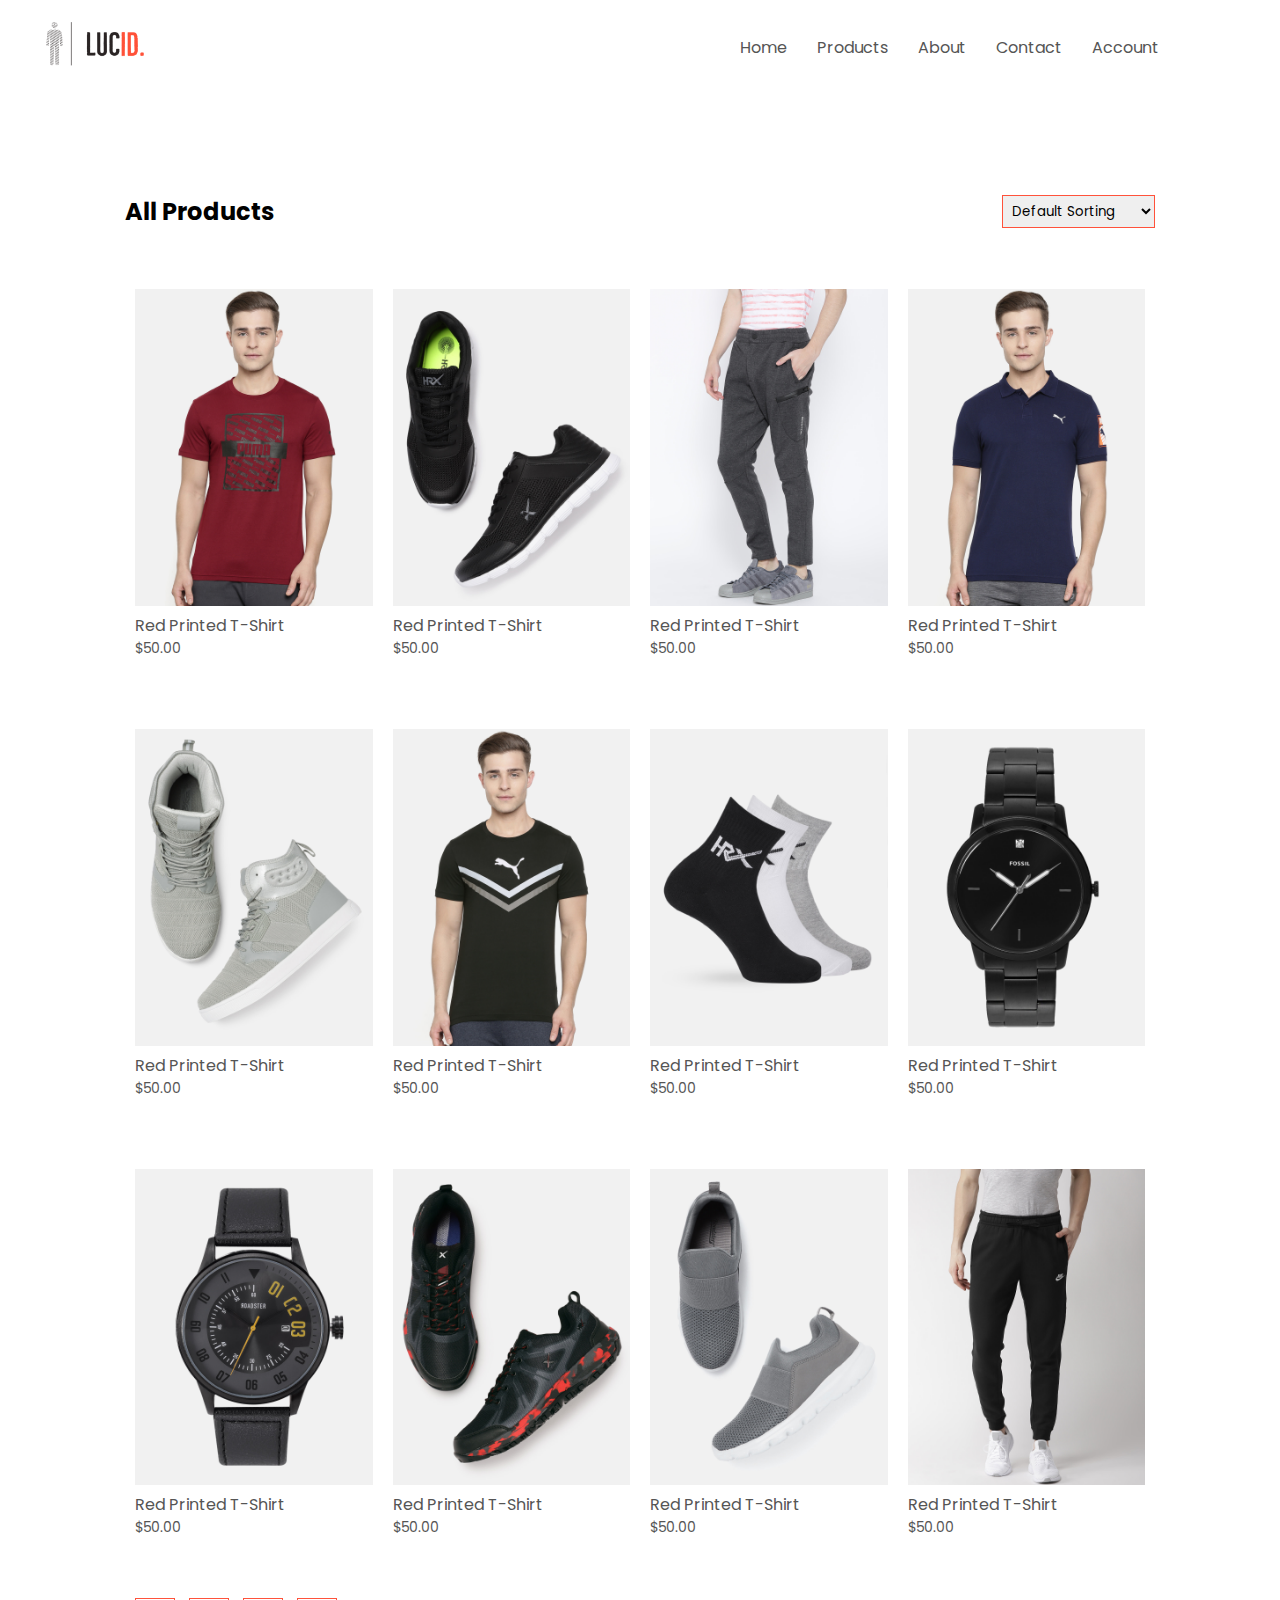
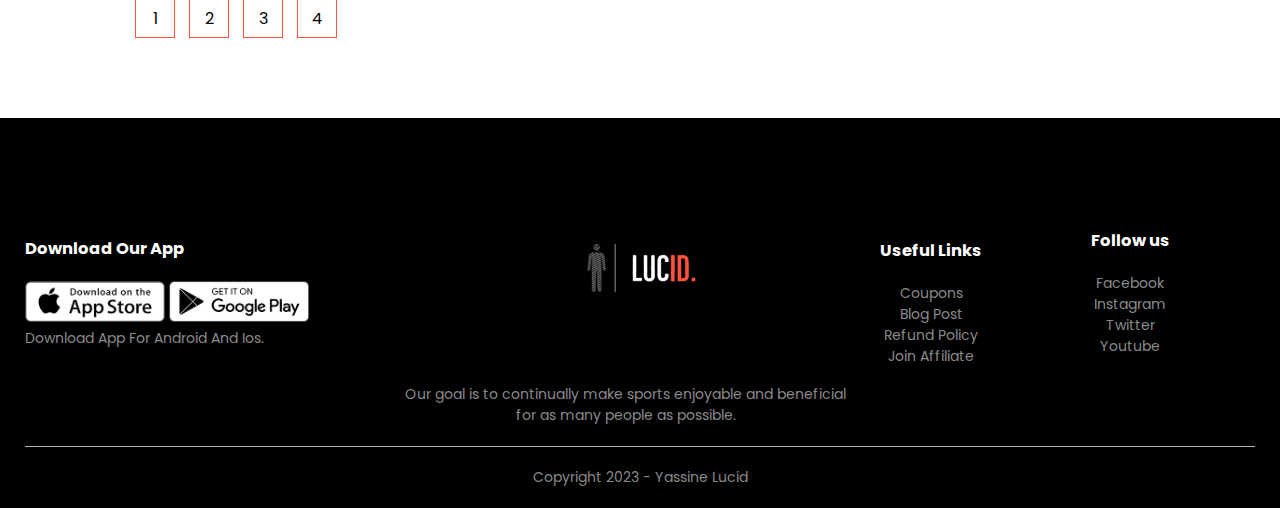
<file: products.html>
<!DOCTYPE html>
<html lang="en">
<head>
  <meta charset="UTF-8">
  <meta http-equiv="X-UA-Compatible" content="IE=edge">
  <meta name="viewport" content="width=device-width, initial-scale=1.0">
  <link rel="stylesheet" href="style.css">
  <link rel="stylesheet" href="https://cdnjs.cloudflare.com/ajax/libs/font-awesome/6.2.1/css/all.min.css" integrity="sha512-MV7K8+y+gLIBoVD59lQIYicR65iaqukzvf/nwasF0nqhPay5w/9lJmVM2hMDcnK1OnMGCdVK+iQrJ7lzPJQd1w==" crossorigin="anonymous" referrerpolicy="no-referrer" />
  <link rel="preconnect" href="https://fonts.googleapis.com"><link rel="preconnect" href="https://fonts.gstatic.com" crossorigin><link href="https://fonts.googleapis.com/css2?family=Josefin+Sans&family=Poppins:ital,wght@0,300;0,400;1,200&display=swap" rel="stylesheet">
  <meta name="vieport" content="width=device-width, initial-scal=1.0">
  <title>All Pruducts| Ecommerce Website</title>
</head>
<body>

  <div class="container">
    <div class="navbar">
      <div class="logo">
        <a href="index.html"><img src="images/Lucid-1 (1) (1).png" alt="LUCID STORE"  class="logo"></a>
      </div>
      <nav>
        <ul id="menuitems">
            <li><a href="index.html">Home</a></li>
            <li><a href="products.html">Products</a></li>
            <li><a href="https://www.youtube.com/watch?v=dQw4w9WgXcQ">About</a></li>
            <li><a href="https://www.youtube.com/watch?v=dQw4w9WgXcQ">Contact</a></li>
            <li><a href="account.html">Account</a></li>
        </ul>
      </nav>
      <a href="cart.html"><i id="cart" class="fa-solid fa-cart-shopping"></i></a>
    <img src="images/menu.png" class="menu-icon" onclick="menutoggle()">

    </div>
    
  </div>
<div class="small-container">
    <div class="row row-2">
        <h2>All Products</h2>
        <select name="" id="">
            
            <option >Default Sorting</option>
            <option >sort by price</option>
            <option > sort by popularity</option>
            <option >sort by rating</option>
            <option >sort by sale</option>
        </select>
    </div>


  <div class="row">
    <div class="col-4">
        <a href="product-details.html"><img src="images/product-1.jpg" alt=""></a>
      <h4>Red Printed T-Shirt</h4>
      <div class="rating"></div>
      <p>$50.00</p>
      <i class="fa fa-solid fa-star"></i>
      <i class=" fa fa-solid fa-star"></i>
      <i class=" fa fa-solid fa-star"></i>
      <i class="fa fa-solid fa-star"></i>
      <i class="fa fa-regular fa-star"></i>

    </div>
    <div class="col-4">
      <img src="images/product-2.jpg" alt="">
      <h4>Red Printed T-Shirt</h4>
      <div class="rating"></div>
      <p>$50.00</p>
      <i class="fa fa-solid fa-star"></i>
      <i class="fa fa-solid fa-star"></i>
      <i class="fa fa-solid fa-star"></i>
      <i class="fa fa-solid fa-star"></i>
      <i class="fa fa-regular fa-star"></i>

    </div>
    <div class="col-4">
      <img src="images/product-3.jpg" alt="">
      <h4>Red Printed T-Shirt</h4>
      <div class="rating"></div>
      <p>$50.00</p>
      <i class="fa fa-solid fa-star"></i>
      <i class="fa fa-solid fa-star"></i>
      <i class="fa fa-solid fa-star"></i>
      <i class="fa fa-solid fa-star"></i>
      <i class="fa fa-regular fa-star"></i>

    </div>
    <div class="col-4">
      <img src="images/product-4.jpg" alt="">
      <h4>Red Printed T-Shirt</h4>
      <div class="rating"></div>
      <p>$50.00</p>
      <i class="fa fa-solid fa-star"></i>
      <i class="fa fa-solid fa-star"></i>
      <i class="fa fa-solid fa-star"></i>
      <i class="fa fa-solid fa-star"></i>
      <i class="fa  fa-regular fa-star"></i>

    </div>
  </div>
  
  <div class="row">
    <div class="col-4">
      <img src="images/product-5.jpg" alt="">
      <h4>Red Printed T-Shirt</h4>
      <div class="rating"></div>
      <p>$50.00</p>
      <i class="fa fa-solid fa-star"></i>
      <i class=" fa fa-solid fa-star"></i>
      <i class=" fa fa-solid fa-star"></i>
      <i class="fa fa-solid fa-star"></i>
      <i class="fa fa-regular fa-star"></i>

    </div>
    <div class="col-4">
      <img src="images/product-6.jpg" alt="">
      <h4>Red Printed T-Shirt</h4>
      <div class="rating"></div>
      <p>$50.00</p>
      <i class="fa fa-solid fa-star"></i>
      <i class="fa fa-solid fa-star"></i>
      <i class="fa fa-solid fa-star"></i>
      <i class="fa fa-solid fa-star"></i>
      <i class="fa fa-regular fa-star"></i>

    </div>
    <div class="col-4">
      <img src="images/product-7.jpg" alt="">
      <h4>Red Printed T-Shirt</h4>
      <div class="rating"></div>
      <p>$50.00</p>
      <i class="fa fa-solid fa-star"></i>
      <i class="fa fa-solid fa-star"></i>
      <i class="fa fa-solid fa-star"></i>
      <i class="fa fa-solid fa-star"></i>
      <i class="fa fa-regular fa-star"></i>

    </div>
    <div class="col-4">
      <img src="images/product-8.jpg" alt="">
      <h4>Red Printed T-Shirt</h4>
      <div class="rating"></div>
      <p>$50.00</p>
      <i class="fa fa-solid fa-star"></i>
      <i class="fa fa-solid fa-star"></i>
      <i class="fa fa-solid fa-star"></i>
      <i class="fa fa-solid fa-star"></i>
      <i class="fa  fa-regular fa-star"></i>

    </div>
    <div class="row">
      <div class="col-4">
        <img src="images/product-9.jpg" alt="">
        <h4>Red Printed T-Shirt</h4>
        <div class="rating"></div>
        <p>$50.00</p>
        <i class="fa fa-solid fa-star"></i>
        <i class=" fa fa-solid fa-star"></i>
        <i class=" fa fa-solid fa-star"></i>
        <i class="fa fa-solid fa-star"></i>
        <i class="fa fa-regular fa-star"></i>
  
      </div>
      <div class="col-4">
        <img src="images/product-10.jpg" alt="">
        <h4>Red Printed T-Shirt</h4>
        <div class="rating"></div>
        <p>$50.00</p>
        <i class="fa fa-solid fa-star"></i>
        <i class="fa fa-solid fa-star"></i>
        <i class="fa fa-solid fa-star"></i>
        <i class="fa fa-solid fa-star"></i>
        <i class="fa fa-regular fa-star"></i>
  
      </div>
      <div class="col-4">
        <img src="images/product-11.jpg" alt="">
        <h4>Red Printed T-Shirt</h4>
        <div class="rating"></div>
        <p>$50.00</p>
        <i class="fa fa-solid fa-star"></i>
        <i class="fa fa-solid fa-star"></i>
        <i class="fa fa-solid fa-star"></i>
        <i class="fa fa-solid fa-star"></i>
        <i class="fa fa-regular fa-star"></i>
  
      </div>
      <div class="col-4">
        <img src="images/product-12.jpg" alt="">
        <h4>Red Printed T-Shirt</h4>
        <div class="rating"></div>
        <p>$50.00</p>
        <i class="fa fa-solid fa-star"></i>
        <i class="fa fa-solid fa-star"></i>
        <i class="fa fa-solid fa-star"></i>
        <i class="fa fa-solid fa-star"></i>
        <i class="fa  fa-regular fa-star"></i>
  
      </div>
    </div>
  </div>
  <div class="page-btn">
    <span>1</span>
    <span>2</span>
    <span>3</span>
    <span>4</span>
    <i class="fa-solid fa-arrow-right" id="arrw"></i>

  </div>
</div>
<!-------footer-->
<div class="footer">
  <div class="container">
    <div class="row">
      <div class="footer-col-1">
        <h3>Download Our App</h3>
        <div class="app-logo">
          <img src="images/app-store.png" alt="">
          <img src="images/play-store.png" alt="">
        </div>
        <p>Download App For Android And Ios.</p>

      </div>
      <div class="footer-col-2">
        
        <img src="images/Lucid-1 (2).png" width="300px">
        <p>Our goal is to continually make sports enjoyable and beneficial for as many people as possible.</p>

      </div>
      <div class="footer-col-3">
        <h3>Useful Links
        </h3>
        
        <ul>
          <li>Coupons</li>
          <li>Blog Post</li>
          <li>Refund Policy </li>
          <li>Join Affiliate</li>
        </ul>

      </div>
      <div class="footer-col-4">
        <h3>Follow us</h3>
        
        <ul>
          <li>Facebook</li>
          <li>Instagram</li>
          <li>Twitter </li>
          <li>Youtube</li>
        </ul>
      </div>
       <hr width="100%">
      <p class="copyright">Copyright 2023 - Yassine Lucid</p>
    </div>
  </div>

</div>
<!------js toggel menu-->
<script>
  var menuitems = document.getElementById("menuitems");
  menuitems.style.maxHeight ="0px";
  function menutoggle(){
    if (menuitems.style.maxHeight=="0px") {
      menuitems.style.maxHeight ="200px"
      
    }
    else{
      menuitems.style.maxHeight ="0px"
    }
  }
</script>
</body>
</html>
</file>
<file: style.css>
*{
    padding: 0;
    margin: 0;
    box-sizing: border-box;
    font-family: 'Poppins', sans-serif;
}
.navbar{
    display: flex;
    align-items: center;
    padding: 20px;
    margin-top: 0;

}
nav{
    flex: 1;
    text-align: right;


}
nav ul{
    display: inline-block;
    list-style-type: none;
}
nav ul li{
    display: inline-block;
    margin-right: 26px; 

}
a{
    text-decoration:none;
    color:#555;
    
}
p{
    color:#555;
}
.container{
    max-width: 1300px;
    margin: auto;
    padding-left: 25px;
    padding-right: 25px;
}
.row {
    display: flex;
    align-items: center;
    flex-wrap: wrap;
    justify-content: space-around;
}
.col-2{
    flex-basis: 50%;
    min-width: 300px;

}
.col-2 img{
  max-width: 100%;
  padding: d50px 0;  
}
.col-2 h1{
    font-size: 50px;
    line-height: 60px;
    margin:25px;
}
.btn{
    display: inline-block;
    background-color: #ff633b;
    color: #fff;
    padding: 8px 30px;
    margin: 30px;
    border-radius: 30px;
    transition: background 0.5s;
    border: 3PX solid #ff523b;
}
.btn:hover{
 background: #f7eded;
 color: #ff523b;


}
.header{
    background: radial-gradient(#fff, #ffd6d6);
}
.header .row{
    margin-top: 70px;
}
.categories{
    margin: 70px 0;

}
.col-3{
    flex-basis: 30%;
    min-width:250px ;
    margin-bottom: 30px;

}
.col-3 img{
   width: 100%;

}
.small-container{
    max-width: 1080px;
    margin: auto;
    padding-left: 25px;
    padding-right: 25px;
}
.col-4{
    flex-basis: 25%;
    padding: 10px;
    min-width: 200px;
    margin-bottom: 50px;
    transition: 0.5s;
    cursor: pointer;
}
.col-4 img{
    width: 100%;

}
.title{
    text-align: center;
    margin: 0 auto 80px;
    position: relative;
    line-height: 60px;
    color:#555;

}
.title::after{
    content:'';
    background-color: #ff523b;
    width: 80px;
    height: 5px;
    border-radius: 5px;
    position: absolute;
    bottom:0 ;
    left: 50%;
    transform:translateX(-50px) ;
}
h4{
    color: #555;
    font-weight: normal;
}
.col-4 p{
    font-size: 14px;
}
 i{
    color: #ff523b;
    
}
.col-4:hover{
    transform: translateY(-7px);
}
#cart{
    color: #555;
    padding-left: 50px;;
}
.logo{
    width: 150px;
    margin-top :0px;
}
.offer{
    background: radial-gradient(#fff, #ffd6d6);
    margin-top: 80px;
    padding: 30px 0;

}
.col-2 .offer-img{
    padding: 50px;
}
small{
    color: #555;
}
#arrw{
    color: #ff523b;
}
.tetimonial{
    padding-top :100px;
}
.tetimonial .col-3{
    text-align: center;
    padding: 40px 20px;
    box-shadow: 0 0 20px 0px rgba(0,0,0,0.1);
    cursor: pointer;
    transition: 0.5s;
}
.tetimonial .col-3 img {
    width: 50px;
    margin-top: 20px;
    border-radius:  50%;
}
.tetimonial .col-3:hover{
    transform: translateY(-10px);

}
.fa-solid .fa-quote-left{
    font-size: 50px;
    color: #ff523b;
}
.col-3 p{
    font-size: 12px;
    margin: 12px 0;
    color: #777;
}
.tetimonial .col-3 h3{
    font-weight: 600;
    color: #555;
    font-size:16px ;
}
/*--------brands--------*/
.brands{
    margin: 100px auto;
}
.col-5{
    width: 160px;
}
.col-5 img{
    width: 80%;
    cursor: pointer;
    filter: grayscale(100%);
}
.col-5 .d{
    width:60%;
    cursor: pointer;
    filter: grayscale(100%);  
}
.col-5 img:hover{
    filter: grayscale(0%);
}
/*-------------footer--------*/
.footer{
    background: #000;
    color: #8a8a8a;
    font-size: 14px;
    padding: 60px 0 20px;
    

}
.footer p{
    color: #8a8a8a;
}
.footer h3{
    color: #fff;
    margin-bottom: 20px;
}
.footer-col-1, .footer-col-2 .footer-col-3, .footer-col-4{
    min-width: 250px;
    margin-bottom: 20px;

}
.footer-col-1{
    flex-basis: 30%;
}
.footer-col-2{
    flex: 1;
    text-align: center;
}
.footer-col-2 img{
    width: 180px;
    margin-bottom: 20px;
}
.footer-col-3, .footer-col-4{
    flex-basis: 12%;
    text-align: center;
}
ul{
    list-style-type: none;
}
.app-logo{
    margin-top: 20px;

}
.app-logo img{
    width: 140px;
}
.footer hr{
    border: none;
    background:#b5b5b5;
    height: 1px;
    margin: 20px 0;
}
.menu-icon{
    width: 28px;
    margin-left: 20px ;
    display: none;
}
/*----all products page ---*/
.row-2{
    justify-content: space-between;
    margin: 100px auto 50px;
}
select{
    border: 1px solid #ff523b;
    padding:5px;
}
select:focus{
    outline: none;
}
.page-btn{
    margin: 0 auto 80px;
}
.page-btn span{
    display: inline-block;
    border: 1px solid #ff523b;
    margin-left: 10px;
    width: 40px;
    height: 40px;
    text-align: center;
    line-height: 40px;
    cursor: pointer;
}
.page-btn span:hover{
    background: #ff523b;
    color: #fff;
}

/*----------media query for menu----------*/
@media only screen and (max-width:800px){
    nav ul{
        position: absolute;
        top: 70px;
        left: 0;
        background:#333;
        width: 100%;
        overflow: hidden;
        transition:0.5s;
    }
    nav ul li{
        display: block;
        margin-right: 50px;
        margin-top: 10px;
        margin-bottom: 10px;

    }
    nav ul li a{
        color: #fff;
    }
    .menu-icon{
        display: block;
        cursor: pointer;
    }
    
}
.logo{
    width:100px;
    margin-top: 0%;
   
}
/*----------media query for menu less than 600 screen size----------*/
@media only screen and (max-width:600px){
    .row{
        text-align: center;
    }
    .col-2,.col-3, .col-4{
        flex: basis 100%; ;

    }
    .single-product .row{
        text-align: left;
    }
    .single-product .col-2{
        padding: 20px 0;
    }
    .single-product h1{
        font-size: 26px;
        line-height:22px ;
    }
    .cart-info p{
        display: none;

    }


}
/*--------------product details---------*/
.single-product{
    margin-top: 80px;

}
.single-product .col-2 img{
    padding: 0;

}
.single-product .col-2{
    padding: 15px;

}
.single-product .col-2 h4{
    margin: 20px 0;
    font-size: 22px;
    font-weight: 22px;


}
.single-product input{
    width: 50px;
    height: 40px;
    padding-left: 10px;
    font-size: 20px;
    margin-right: 10px;
    border: 1px solid #ff523b;
}
.single-product select{
    display: block;
    padding: 10px;
    margin-top: 20px;
}
    
input:focus{
    outline: none;
}
.single-product .fa-indent{
    color: #ff523b;
    margin-left: 10px;
}
.single-product h1{
    margin-left: 0px;
    
}.small-img-row{
    display: flex;
    justify-content: space-between;
}
.small-img-col{
    flex-basis: 24%;
    cursor: pointer;

}
/*------------cart details-------*/
.cart-page{
    margin: 80px auto;
    

}
table{
    width: 100%;
    border-collapse: collapse;
}
.cart-info{
    display: flex;
    flex-wrap: wrap;
}
th{
    text-align: left;
    padding: 5px;
    color: white;
    background: #ff523b;
    font-weight: normal;
}
td{
    padding: 10px;

}
td input{
    width: 40px;
    height: 30px;
    padding: 5px;
}
td a{
    color: #ff523b;
    font-size: 12px;
}
td img{
    width: 80px;
    height: 80px;
    margin-right: 10px;
}
.total-prix{
    display: flex;
    justify-content: flex-end;
}
.total-prix table{
    border-top: 3px solid #ff523b;
    width: 100%;
    max-width: 400px;
}
td:last-child{
    text-align: right;
}
th:last-child{
    text-align: right;
}
/*-------account page--*/
.account-page{
    padding: 50px 0;
    background:radial-gradient(#fff, #ffd6d6);;

}
.form-container{
    background-color: #fff;
    width: 300px;
    height: 400px;
    position: relative;
    text-align: center;
    padding: 20px 0;
    margin: auto;
    box-shadow: 0 0 20px 0px rgba(0,0,0,0.1);
    overflow: hidden;

}
.form-container span{
    font-size: bold;
    padding: 0 10px;
    color: #555;
    cursor: pointer;
    width: 100px;
    display: inline-block;

}
.form-btn{
    display: inline-block;
}
.form-container form{
    max-width: 300px;
    padding: 0 20px;
    position: absolute;
    top:130px;
    transition:transform 1s ;
}
form input{
    width: 100%;
    height: 30px;
    margin: 10px 0;
    padding:0 10px ;
    border: 1px solid #ccc;
}
form .btn{
    width:100%;
    border: none;
    cursor: pointer;
    margin: 10px 0;
}
form .btn:focus{
    outline: none;
}
#Login{
    left:-300px;

}
#Regester{
    left: 0;
}
form a{
    font-size: 12px;
}
#indicator{
    width: 100px;
    border: none;
    background: #ff523b;
    height: 3px;
    margin-top: 8px;
    transform: translateX(100);
    transition:transform 1s ;
}
</file>
